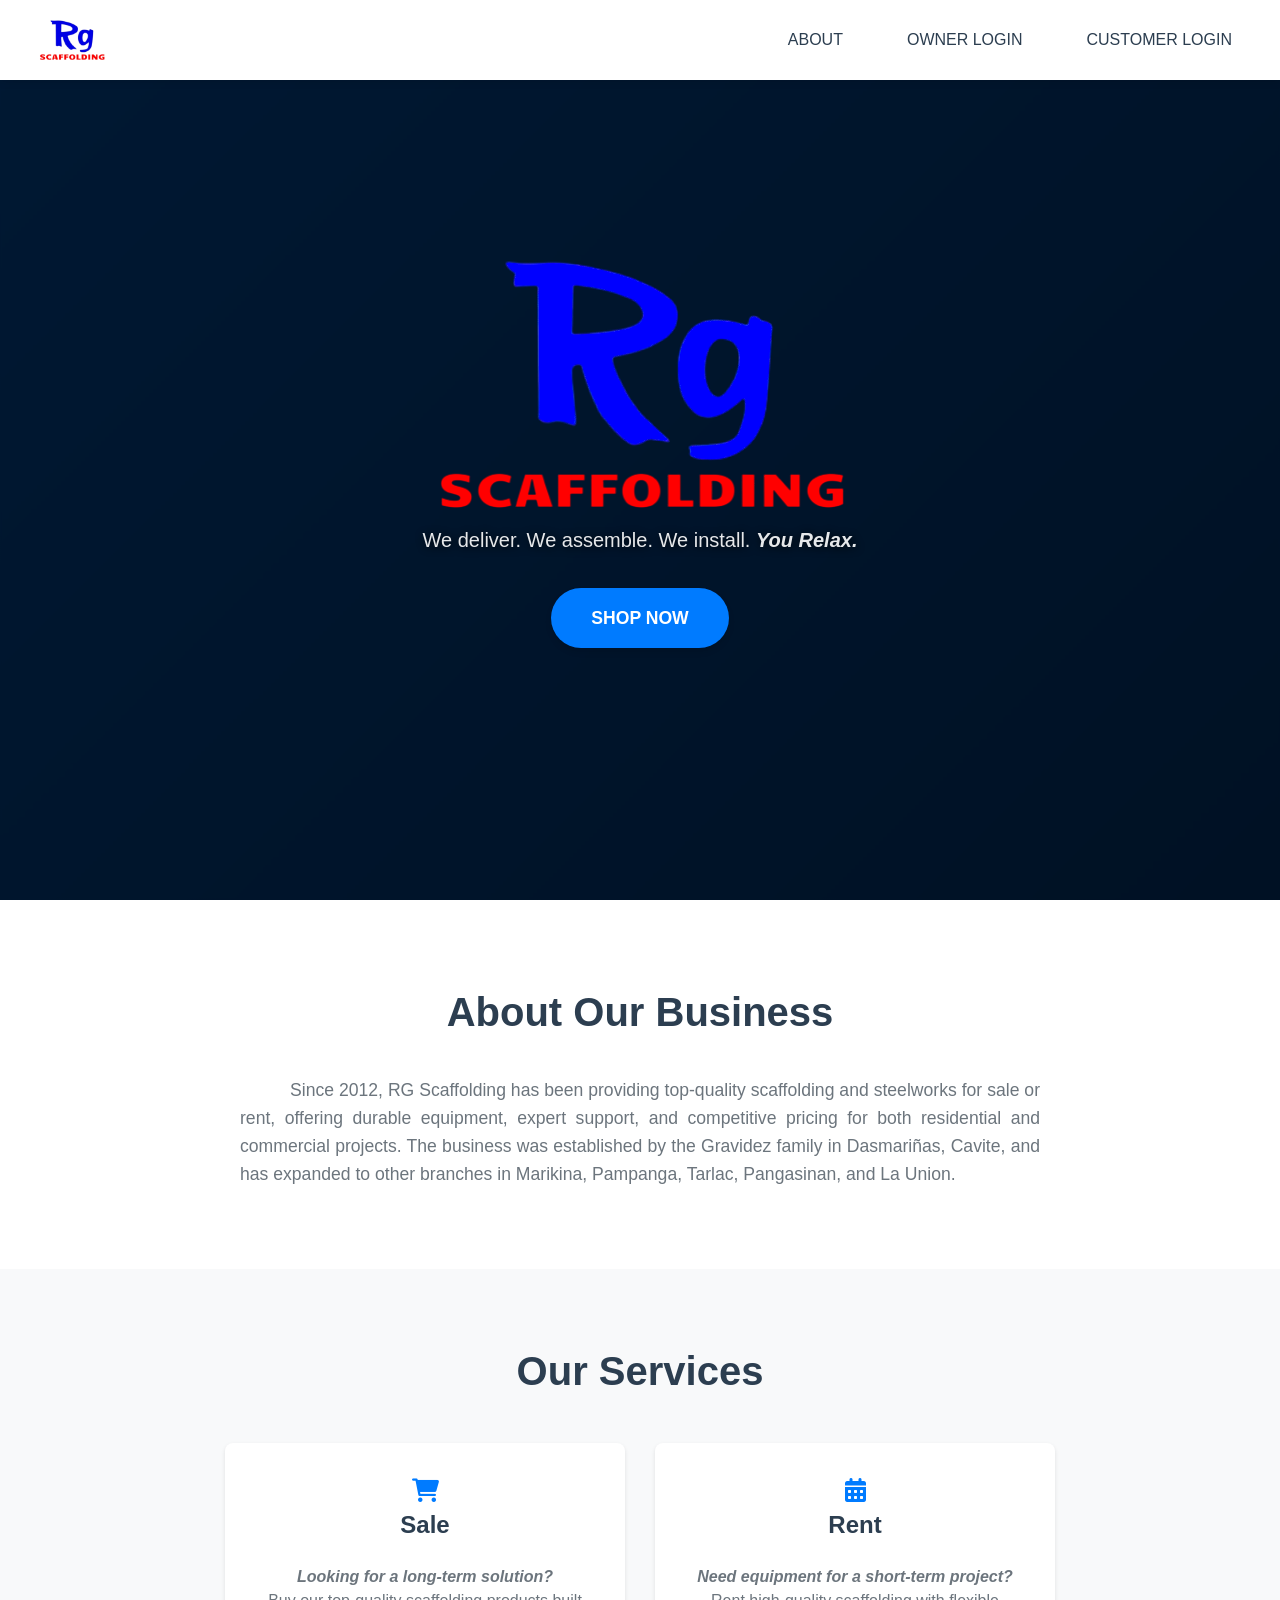
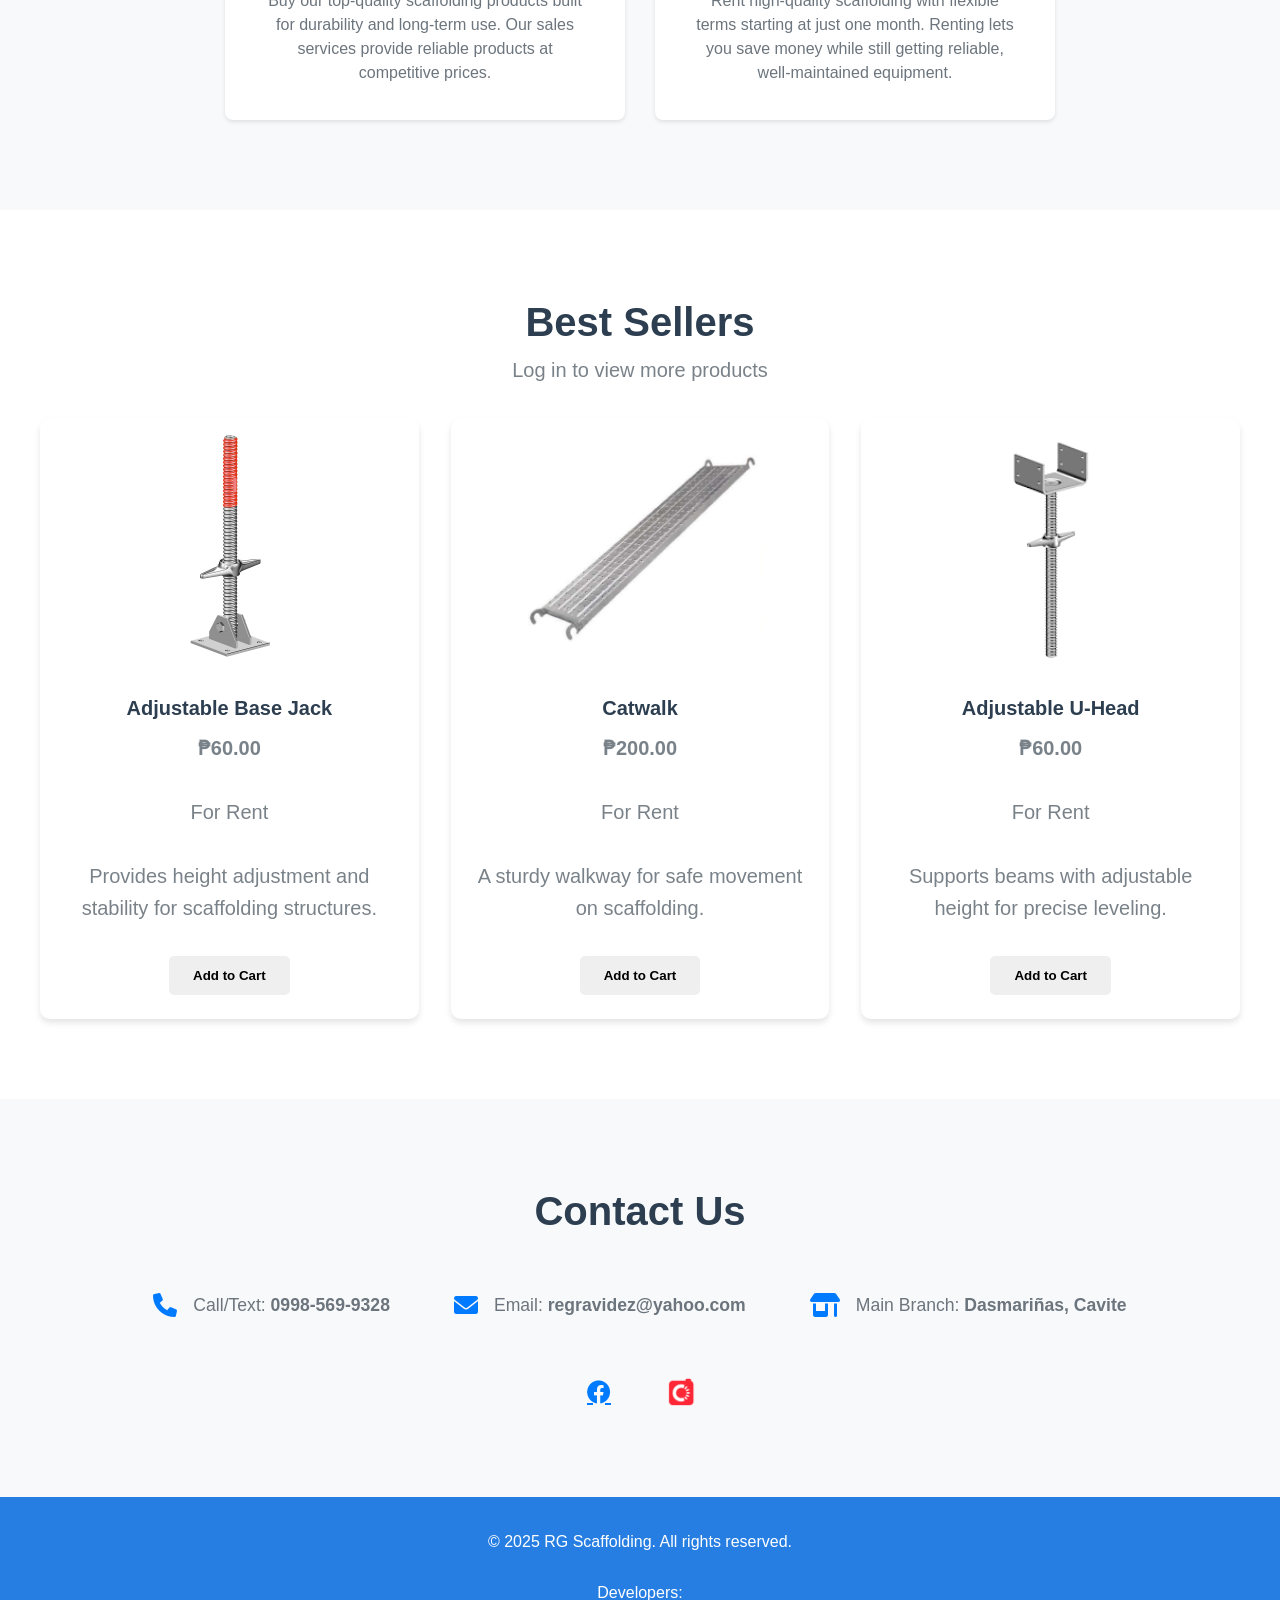
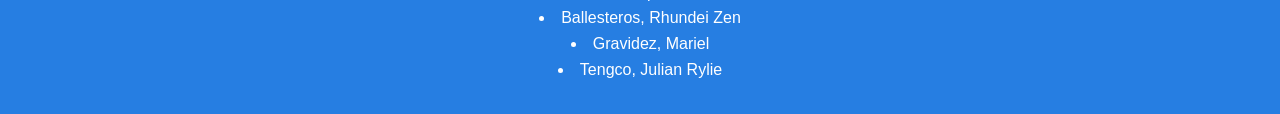
<file: index.html>
<!DOCTYPE html>
<html lang="en">

<head>
    <meta charset="UTF-8">
    <meta name="viewport" content="width=device-width, initial-scale=1.0">
    <meta name="description" content="This is RG Scaffolding's e-commerce website.">
    <meta name="keywords" content="scaffolding, scaffold rental, scaffold sale, scaffolding services">
    <meta name="author" content="Rhundei Zen Ballesteros, Mariel Gravidez, Julian Rylie Tengco">

    <title>RG Scaffolding</title>

    <link rel="icon" href="images/rgscaffolding-logo-32px.png" type="image/png">

    <link rel="stylesheet" href="css/styles.css">
    <link rel="stylesheet" href="https://cdnjs.cloudflare.com/ajax/libs/font-awesome/6.0.0/css/all.min.css">
</head>

<body>
    <header>
        <nav class="main-nav">
            <div class="logo-container">
                <img src="images/rgscaffolding-logo-500px.png" alt="RG Scaffolding Logo" class="logo">
            </div>

            <div class="nav-links">
                <a href="#about">About</a>
                <a href="owner-login.html">Owner Login</a>
                <a href="customer-login.html">Customer Login</a>
            </div>
        </nav>
    </header>

    <main>
        <section id="hero">
            <div class="slideshow">
                <img src="images/landing_page/background1.jfif" alt="Background 1">
                <img src="images/landing_page/background2.jpg" alt="Background 2">
                <img src="images/landing_page/background3.jfif" alt="Background 3">
                <img src="images/landing_page/background4.jfif" alt="Background 4">
                <img src="images/landing_page/background5.jfif" alt="Background 5">
            </div>

            <div class="hero-content">
                <img src="images/landing_page/rgscaffolding-logo-cropped.png" alt="RG Scaffolding Logo" class="logo">
                <p>We deliver. We assemble. We install. <strong><i>You Relax.</i></strong></p>
                <a href="customer-login.html" class="cta-button">Shop Now</a>
            </div>
        </section>

        <section id="about">
            <h2>About Our Business</h2>
            <p>Since 2012, RG Scaffolding has been providing top-quality scaffolding and
                steelworks for sale or rent, offering durable equipment, expert support, and competitive pricing
                for both residential and commercial projects. The business was established by the Gravidez
                family in Dasmariñas, Cavite, and has expanded to other branches in Marikina, Pampanga,
                Tarlac, Pangasinan, and La Union.</p>
        </section>

        <section id="services" class="section">
            <div class="container">
                <h2>Our Services</h2>
                <div class="cards">
                    <div class="card">
                        <i class="fas fa-cart-shopping"></i>
                        <h3>Sale</h3>
                        <p><b><em>Looking for a long-term solution?</em></b><br> Buy our top-quality scaffolding
                            products built for durability and long-term use. Our sales services provide reliable
                            products at competitive prices.</p>
                    </div>

                    <div class="card">
                        <i class="fas fa-calendar-days"></i>
                        <h3>Rent</h3>
                        <p><b><em>Need equipment for a short-term project?</em></b><br> Rent high-quality scaffolding
                            with flexible terms starting at just one month. Renting lets you save money while still
                            getting reliable, well-maintained equipment.</p>
                    </div>
                </div>
            </div>
        </section>

        <section id="gallery">
            <h2>Best Sellers</h2>
            <p>Log in to view more products</p>
            <div class="product-gallery"></div>
        </section>

        <section id="contact">
            <h2>Contact Us</h2>
            <div class="contact-info">
                <div>
                    <i class="fas fa-phone"></i>
                    <p>Call/Text: <strong>0998-569-9328</strong></p>
                </div>
                <div>
                    <i class="fas fa-envelope"></i>
                    <p>Email: <strong>regravidez@yahoo.com</strong></p>
                </div>
                <div>
                    <i class="fas fa-shop"></i>
                    <p>Main Branch: <strong>Dasmariñas, Cavite</strong></p>
                </div>
            </div>
            <div class="social-links">
                <a href="https://www.facebook.com/profile.php?id=61563935847443" target="_blank" class="social-link"
                    aria-label="Facebook">
                    <i class="fab fa-facebook"></i>
                </a>
                <a href="https://www.carousell.ph/u/rgiskapolding/?srsltid=AfmBOopjnRDQVeqBFbA_lhY8M8nKxFYU_STsWoP82VdD4KYHe4K0jrlV"
                    target="_blank" class="social-link" aria-label="Carousell">
                    <img src="images/landing_page/carousell-logo.png" alt="Carousell Logo" id="carousell-logo">
                </a>
            </div>
        </section>
    </main>

    <footer>
        <p>&copy; 2025 RG Scaffolding. All rights reserved.</p>
        <br>
        <p>Developers:
        <ul>
            <li>Ballesteros, Rhundei Zen</li>
            <li>Gravidez, Mariel</li>
            <li>Tengco, Julian Rylie</li>
        </ul>
        </p>
    </footer>

    <script src="js/main.js"></script>
</body>

</html>
</file>
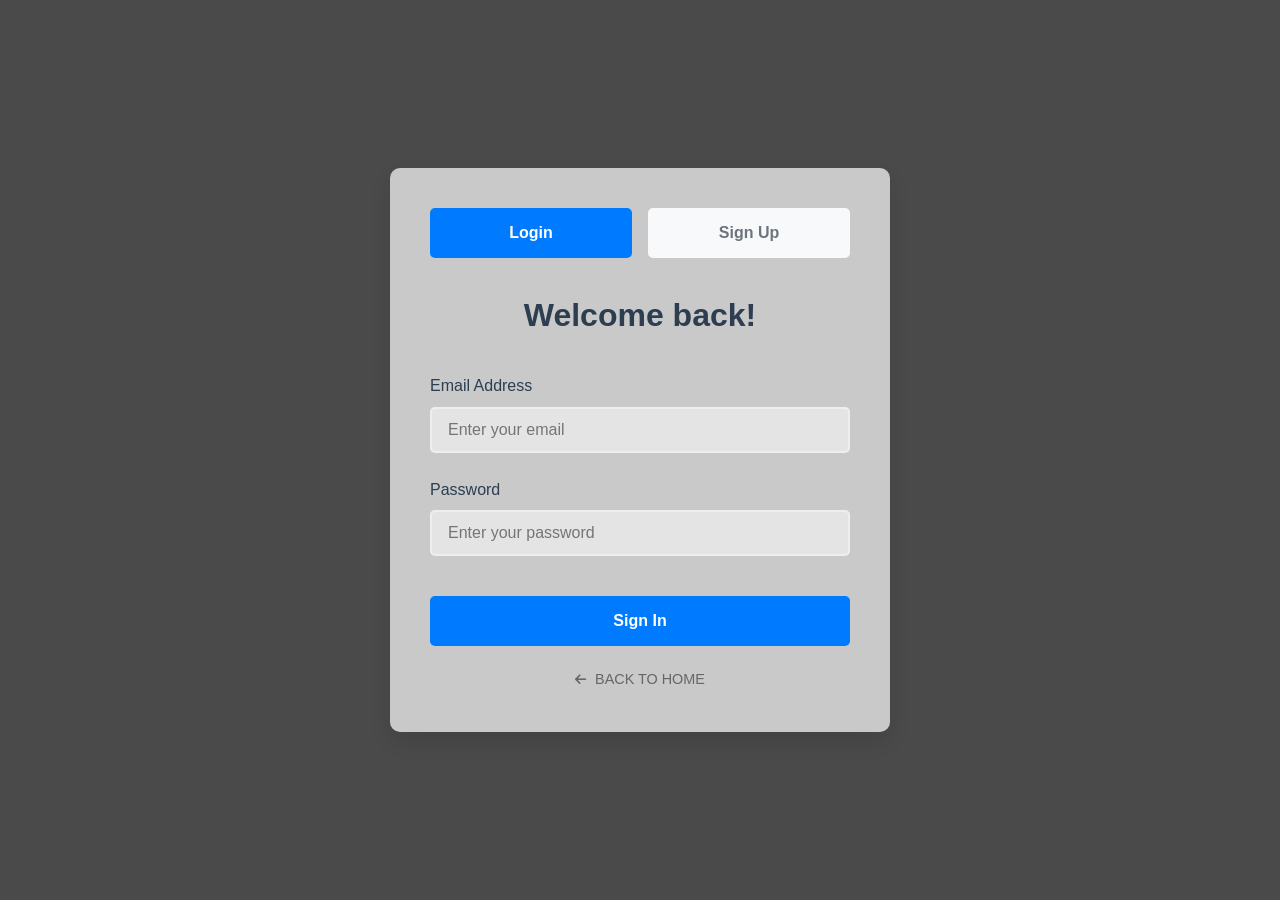
<file: cart.html>
<!DOCTYPE html>
<html lang="en">

    <head>
        <meta charset="UTF-8">
        <meta name="viewport" content="width=device-width, initial-scale=1.0">
        <meta name="description" content="This is RG Scaffolding's e-commerce website.">
        <meta name="keywords" content="scaffolding, scaffold rental, scaffold sale, scaffolding services">
        <meta name="author" content="Rhundei Zen Ballesteros, Mariel Gravidez, Julian Rylie Tengco">

        <title>Shopping Cart | RG Scaffolding</title>

        <link rel="icon" href="images/rgscaffolding-logo-32px.png" type="image/png">
        
        <link rel="stylesheet" href="css/styles.css">
        <link rel="stylesheet" href="css/cart.css">
        <link rel="stylesheet" href="https://cdnjs.cloudflare.com/ajax/libs/font-awesome/6.0.0/css/all.min.css">
    </head>

<body>
    <nav class="main-nav">
        <div class="logo-container">
            <img src="images/rgscaffolding-logo-500px.png" alt="RG Scaffolding Logo" class="logo">
        </div>
        <div class="nav-links">
            <a href="index.html">Home</a>
            <a href="shop.html">Shop</a>
            <a href="#" class="active cart-link">
                <i class="fas fa-shopping-cart"></i>
                <span class="cart-count">0</span>
            </a>
            <a href="my-orders.html">My Orders</a>
            <a href="#" id="logoutBtn">Logout</a>
        </div>
    </nav>

    <main class="cart-container">
        <h2>Shopping Cart</h2>
        
        <div class="cart-content">
            <div class="cart-items">
                <!-- Cart items will be dynamically loaded here -->
            </div>

            <div class="cart-summary">
                <h3>Order Summary</h3>
                <div class="summary-item">
                    <span>Subtotal</span>
                    <span class="subtotal">₱0.00</span>
                </div>
                
                <div class="summary-item total">
                    <span>Total</span>
                    <span class="total-amount">₱0.00</span>
                </div>
                <button class="checkout-btn" disabled>Proceed to Checkout</button>
            </div>
        </div>
    </main>

    <!-- Load scripts in the correct order -->
    <script src="js/main.js"></script>
    <script src="js/cart.js"></script>
</body>
</html>
</file>
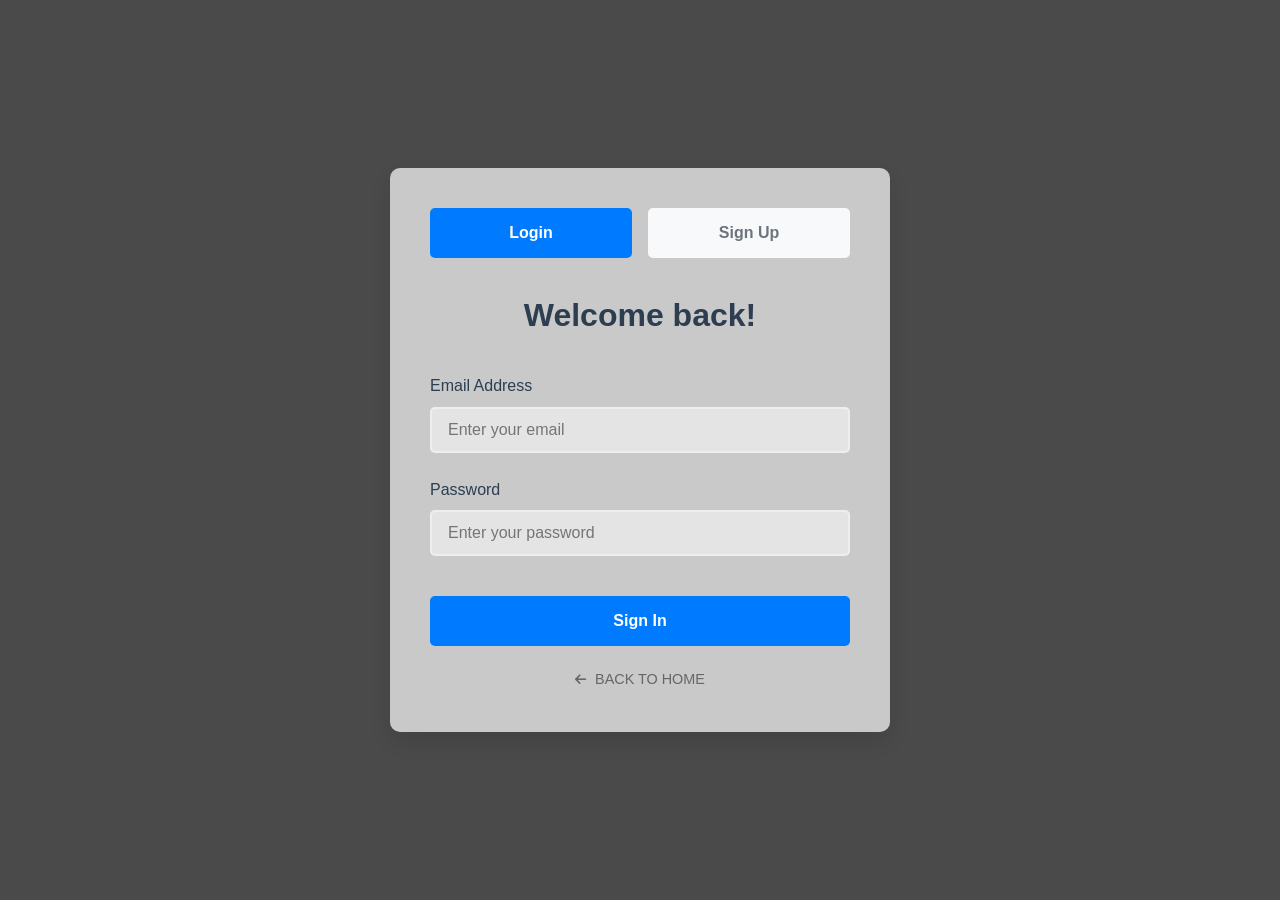
<file: checkout.html>
<!DOCTYPE html>
<html lang="en">

    <head>
        <meta charset="UTF-8">
        <meta name="viewport" content="width=device-width, initial-scale=1.0">
        <meta name="description" content="This is RG Scaffolding's e-commerce website.">
        <meta name="keywords" content="scaffolding, scaffold rental, scaffold sale, scaffolding services">
        <meta name="author" content="Rhundei Zen Ballesteros, Mariel Gravidez, Julian Rylie Tengco">
        
        <title>Checkout | RG Scaffolding</title>

        <link rel="icon" href="images/rgscaffolding-logo-32px.png" type="image/png">
        
        <link rel="stylesheet" href="css/styles.css">
        <link rel="stylesheet" href="css/checkout.css">
        <link rel="stylesheet" href="https://cdnjs.cloudflare.com/ajax/libs/font-awesome/6.0.0/css/all.min.css">
    </head>

<body>
    <nav class="main-nav">
        <div class="logo-container">
            <img src="images/rgscaffolding-logo-500px.png" alt="RG Scaffolding Logo" class="logo">
        </div>
    </nav>

    <main class="checkout-container">
        <h2>Checkout</h2>
        
        <div class="checkout-content">
            <div class="checkout-form">
                <section class="form-section">
                    <h3>Contact Information</h3>
                    <div class="form-group">
                        <label for="name">Full Name</label>
                        <input type="text" id="name" required>
                    </div>
                    <div class="form-group">
                        <label for="email">Email Address</label>
                        <input type="email" id="email" required>
                    </div>
                    <div class="form-group">
                        <label for="phone">Phone Number</label>
                        <input type="tel" id="phone" required>
                    </div>
                </section>

                <section class="form-section">
                    <h3>Shipping Address</h3>
                    <div class="form-group">
                        <label for="address">Street Address</label>
                        <input type="text" id="address" required>
                    </div>
                    <div class="form-group">
                        <label for="city">City</label>
                        <input type="text" id="city" required>
                    </div>
                    <div class="form-group">
                        <label for="postal">Postal Code</label>
                        <input type="text" id="postal" required>
                    </div>
                </section>

                <section class="form-section">
                    <h3>Payment Method</h3>
                    <div class="payment-options">
                        <div class="payment-option">
                            <input type="radio" id="cod" name="payment" value="cod" checked>
                            <label for="cod">Cash on Delivery</label>
                        </div>
                        <div class="payment-option">
                            <input type="radio" id="bank" name="payment" value="bank">
                            <label for="bank">Bank Transfer</label>
                        </div>
                    </div>
                </section>
            </div>

            <div class="order-summary">
                <h3>Order Summary</h3>
                <div class="order-items">
                    <!-- Order items will be dynamically loaded here -->
                </div>
                <div class="summary-totals">
                    <div class="summary-item">
                        <span>Subtotal</span>
                        <span class="subtotal">₱0.00</span>
                    </div>
                    
                    <div class="summary-item total">
                        <span>Total</span>
                        <span class="total-amount">₱0.00</span>
                    </div>
                </div>
                <button class="place-order-btn">Place Order</button>
            </div>
        </div>
    </main>

    <!-- Scripts -->
    <script src="js/main.js"></script>
    <script src="js/checkout.js"></script>
</body>
</html>
</file>
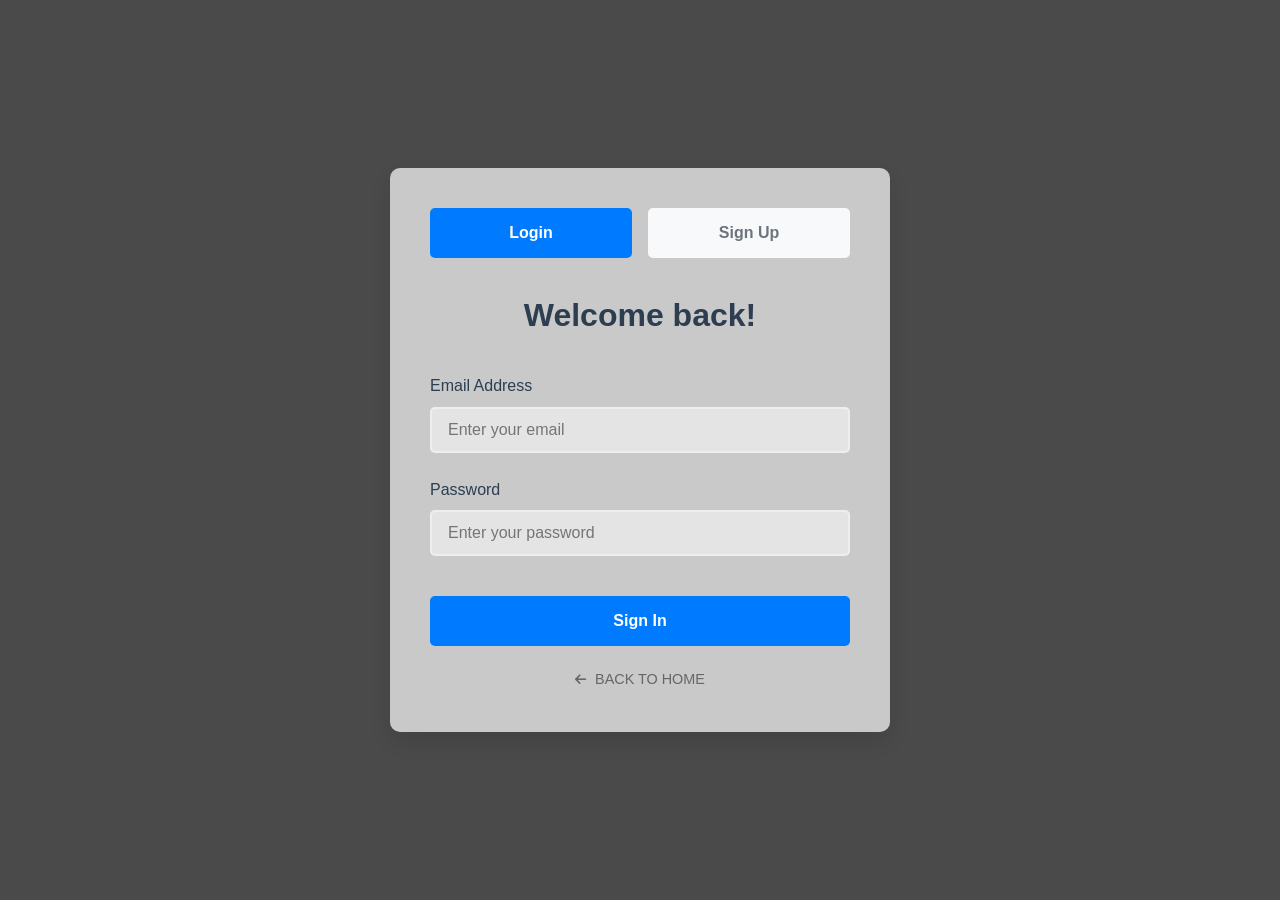
<file: customer-login.html>
<!DOCTYPE html>
<html lang="en">

    <head>
        <meta charset="UTF-8">
        <meta name="viewport" content="width=device-width, initial-scale=1.0">
        <meta name="description" content="This is RG Scaffolding's e-commerce website.">
        <meta name="keywords" content="scaffolding, scaffold rental, scaffold sale, scaffolding services">
        <meta name="author" content="Rhundei Zen Ballesteros, Mariel Gravidez, Julian Rylie Tengco">
    
        <title>Customer Login | RG Scaffolding</title>

        <link rel="icon" href="images/rgscaffolding-logo-32px.png" type="image/png">
        
        <link rel="stylesheet" href="css/styles.css">
        <link rel="stylesheet" href="css/login.css">
        <link rel="stylesheet" href="https://cdnjs.cloudflare.com/ajax/libs/font-awesome/6.0.0/css/all.min.css">
    </head>

<body>
    <div class="login-container">
        <div class="slideshow">
            <img src="images/landing_page/background1.jfif" alt="Background 1">
            <img src="images/landing_page/background2.jpg" alt="Background 2">
            <img src="images/landing_page/background3.jfif" alt="Background 3">
            <img src="images/landing_page/background4.jfif" alt="Background 4">
            <img src="images/landing_page/background5.jfif" alt="Background 5">
        </div>
        <div class="login-box">
            <div class="tabs">
                <button class="tab-btn active" onclick="switchTab('login')">Login</button>
                <button class="tab-btn" onclick="switchTab('signup')">Sign Up</button>
            </div>
            
            <form id="loginForm" class="form-section active" onsubmit="return handleLogin(event)">
                <h2>Welcome back!</h2>
                <div class="form-group">
                    <label for="loginEmail">Email Address</label>
                    <input type="email" id="loginEmail" name="email" required placeholder="Enter your email">
                </div>
                <div class="form-group">
                    <label for="loginPassword">Password</label>
                    <input type="password" id="loginPassword" name="password" required placeholder="Enter your password">
                </div>
                <button type="submit" class="login-button">Sign In</button>
            </form>

            <form id="signupForm" class="form-section" onsubmit="return handleSignup(event)">
                <h2>Create Account</h2>
                <div class="form-group">
                    <label for="signupName">Full Name</label>
                    <input type="text" id="signupName" name="name" required placeholder="Enter your full name">
                </div>
                <div class="form-group">
                    <label for="signupEmail">Email Address</label>
                    <input type="email" id="signupEmail" name="email" required placeholder="Enter your email">
                </div>
                <div class="form-group">
                    <label for="signupPassword">Password</label>
                    <input type="password" id="signupPassword" name="password" required placeholder="Create a password">
                </div>
                <div class="form-group">
                    <label for="signupPhone">Phone Number</label>
                    <input type="tel" id="signupPhone" name="phone" required placeholder="Enter your phone number">
                </div>
                <div class="form-group">
                    <label for="signupAddress">Address</label>
                    <textarea id="signupAddress" name="address" required placeholder="Enter your complete address"></textarea>
                </div>
                <button type="submit" class="login-button">Create Account</button>
            </form>

            <div class="back-link">
                <a href="index.html"><i class="fas fa-arrow-left"></i> Back to Home</a>
            </div>
        </div>
    </div>
    <script src="js/main.js"></script>
    <script src="js/customer-auth.js"></script>
</body>
</html>
</file>
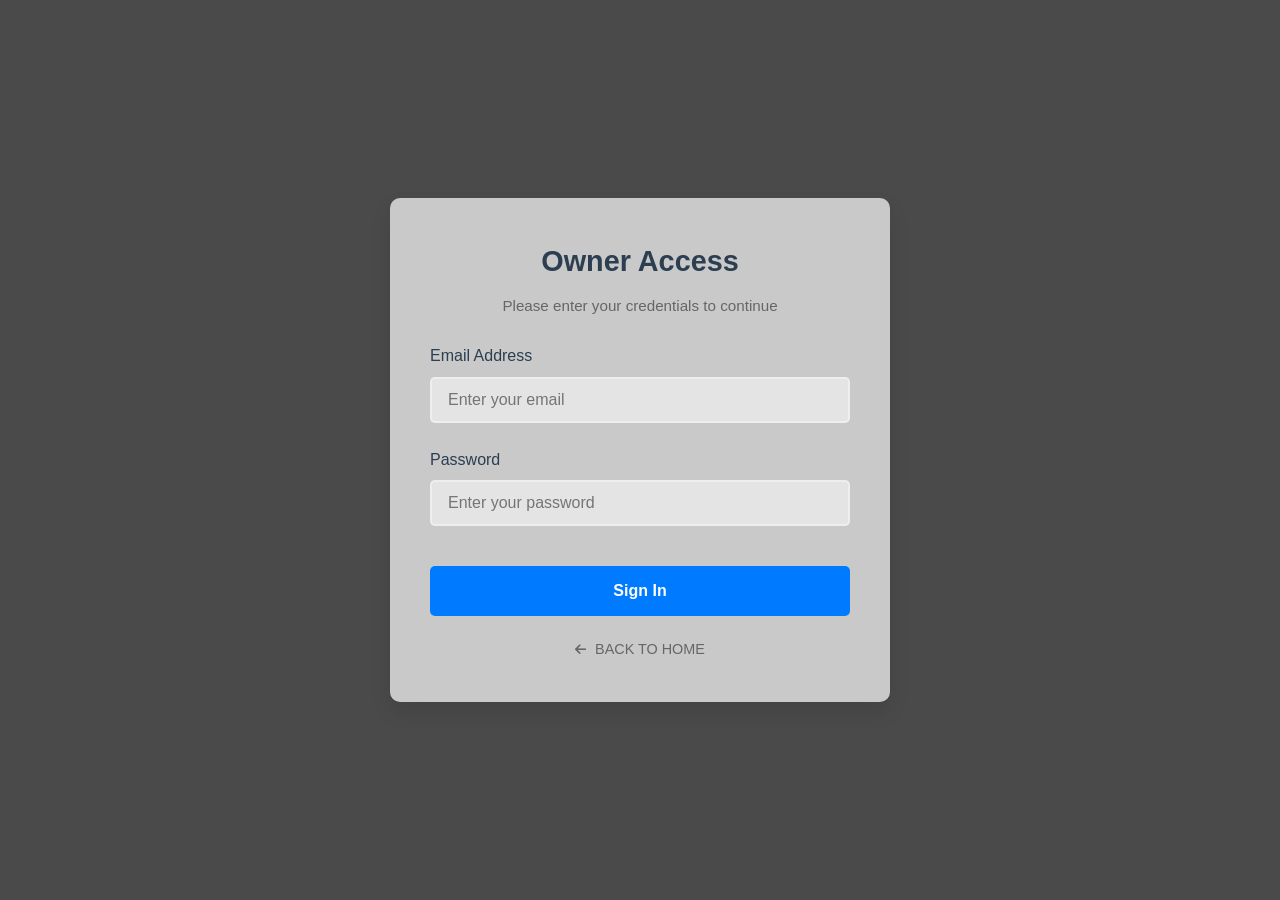
<file: owner-dashboard.html>
<!DOCTYPE html>
<html lang="en">

    <head>
        <meta charset="UTF-8">
        <meta name="viewport" content="width=device-width, initial-scale=1.0">
        <meta name="description" content="This is RG Scaffolding's e-commerce website.">
        <meta name="keywords" content="scaffolding, scaffold rental, scaffold sale, scaffolding services">
        <meta name="author" content="Rhundei Zen Ballesteros, Mariel Gravidez, Julian Rylie Tengco">
        
        <title>Owner Dashboard | RG Scaffolding</title>

        <link rel="icon" href="images/rgscaffolding-logo-32px.png" type="image/png">
        
        <link rel="stylesheet" href="css/styles.css">
        <link rel="stylesheet" href="css/owner-dashboard.css">
        <link rel="stylesheet" href="https://cdnjs.cloudflare.com/ajax/libs/font-awesome/6.0.0/css/all.min.css">
    </head>

<body>
    <nav class="main-nav">
        <div class="logo-container">
            <img src="images/rgscaffolding-logo-500px.png" alt="RG Scaffolding Logo" class="logo">
        </div>
        <div class="nav-links">
            <a href="index.html">Home</a>
            <a href="#" class="active">Dashboard</a>
            <div class="user-info">
                <span id="ownerName"></span>
                <a href="#" id="logoutBtn" class="logout-btn">
                    <i class="fas fa-sign-out-alt"></i> Logout
                </a>
            </div>
        </div>
    </nav>

    <main class="dashboard-container">
        <div class="dashboard-header">
            <h1>Order Management Dashboard</h1>
            <div class="dashboard-stats">
                <div class="stat-card">
                    <i class="fas fa-shopping-cart"></i>
                    <div class="stat-info">
                        <h3>Total Orders</h3>
                        <p id="totalOrders">0</p>
                    </div>
                </div>
                <div class="stat-card">
                    <i class="fas fa-clock"></i>
                    <div class="stat-info">
                        <h3>Pending Orders</h3>
                        <p id="pendingOrders">0</p>
                    </div>
                </div>
                <div class="stat-card">
                    <i class="fas fa-check-circle"></i>
                    <div class="stat-info">
                        <h3>Completed Orders</h3>
                        <p id="completedOrders">0</p>
                    </div>
                </div>
            </div>
        </div>

        <div class="dashboard-controls">
            <div class="filter-section">
                <label for="statusFilter">Filter by Status:</label>
                <select id="statusFilter">
                    <option value="all">All Orders</option>
                    <option value="processing">Processing</option>
                    <option value="out-for-delivery">Out for Delivery</option>
                    <option value="delivered">Delivered</option>
                    <option value="completed">Completed</option>
                </select>
            </div>

            <div class="search-section">
                <div class="search-box">
                    <i class="fas fa-search"></i>
                    <input type="text" id="orderSearch" placeholder="Search orders by ID or customer name...">
                </div>
                <button onclick="searchOrders()" class="search-btn">Search</button>
            </div>
        </div>

        <div class="orders-container">
            <div id="ordersList" class="orders-grid">
                <!-- Orders will be dynamically loaded here -->
            </div>
        </div>
    </main>

    <!-- Order Details Modal -->
    <div class="modal" id="orderDetailsModal">
        <div class="modal-content">
            <span class="close-modal">&times;</span>
            <h3>Order Details</h3>
            <div class="order-details">
                <!-- Order details will be dynamically loaded here -->
            </div>
        </div>
    </div>

    <footer>
        <p>&copy; 2025 RG Scaffolding. All rights reserved.</p>
        <br>
        <p>Developers:
            <ul>
                <li>Ballesteros, Rhundei Zen</li>
                <li>Gravidez, Mariel</li>
                <li>Tengco, Julian Rylie</li>
            </ul>
        </p>
    </footer>

    <!-- Scripts -->
    <script src="js/main.js"></script>
    <script src="js/owner-dashboard.js"></script>
</body>
</html>
</file>
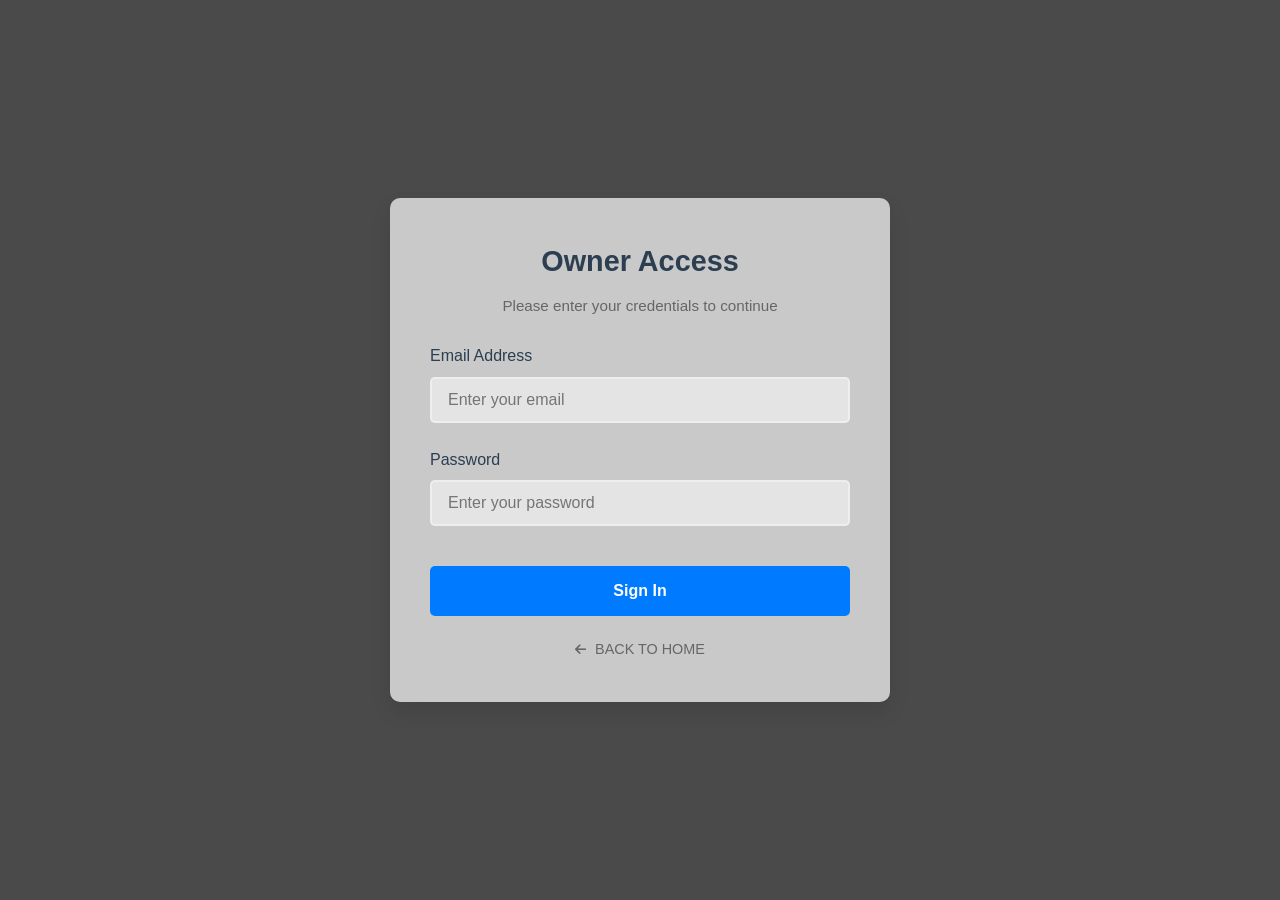
<file: owner-login.html>
<!DOCTYPE html>
<html lang="en">

    <head>
        <meta charset="UTF-8">
        <meta name="viewport" content="width=device-width, initial-scale=1.0">
        <meta name="description" content="This is RG Scaffolding's e-commerce website.">
        <meta name="keywords" content="scaffolding, scaffold rental, scaffold sale, scaffolding services">
        <meta name="author" content="Rhundei Zen Ballesteros, Mariel Gravidez, Julian Rylie Tengco">

        <title>Owner Login | RG Scaffolding</title>

        <link rel="icon" href="images/rgscaffolding-logo-32px.png" type="image/png">
        
        <link rel="stylesheet" href="css/styles.css">
        <link rel="stylesheet" href="css/login.css">
        <link rel="stylesheet" href="https://cdnjs.cloudflare.com/ajax/libs/font-awesome/6.0.0/css/all.min.css">
    </head>

<body>
    <div class="login-container">
        <div class="slideshow">
            <img src="images/landing_page/background1.jfif" alt="Background 1">
            <img src="images/landing_page/background2.jpg" alt="Background 2">
            <img src="images/landing_page/background3.jfif" alt="Background 3">
            <img src="images/landing_page/background4.jfif" alt="Background 4">
            <img src="images/landing_page/background5.jfif" alt="Background 5">
        </div>
        <div class="login-box">
            <form id="ownerLoginForm" onsubmit="return handleOwnerLogin(event)">
                <h2>Owner Access</h2>
                <p class="login-subtitle">Please enter your credentials to continue</p>
                
                <div class="form-group">
                    <label for="email">Email Address</label>
                    <input type="email" id="email" name="email" required placeholder="Enter your email">
                </div>
                <div class="form-group">
                    <label for="password">Password</label>
                    <input type="password" id="password" name="password" required placeholder="Enter your password">
                </div>
                <button type="submit" class="login-button">Sign In</button>
            </form>

            <div class="back-link">
                <a href="index.html"><i class="fas fa-arrow-left"></i> Back to Home</a>
            </div>
        </div>
    </div>
    <script src="js/main.js"></script>
    <script src="js/owner-auth.js"></script>
</body>
</html>
</file>
<file: css/styles.css>
/* Reset and Base Styles */
* {
    margin: 0;
    padding: 0;
    box-sizing: border-box;
    scroll-behavior: smooth;
}

body {
    font-family: 'Segoe UI', Tahoma, Geneva, Verdana, sans-serif;
    line-height: 1.6;
    color: #333;
    background-color: #f8f9fa;
}

/* Navigation Styles */
.main-nav {
    background-color: #fff;
    padding: 1rem 2rem;
    box-shadow: 0 2px 8px rgba(0, 0, 0, 0.1);
    display: flex;
    justify-content: space-between;
    align-items: center;
    position: fixed;
    top: 0;
    left: 0;
    right: 0;
    z-index: 1000;
    height: 80px;
}

.logo-container {
    display: flex;
    align-items: center;
    gap: 1rem;
}

.logo {
    width: 50px;
    height: 50px;
    object-fit: contain;
}

.logo-container h1 {
    font-size: 1.5rem;
    font-weight: 600;
    color: #2c3e50;
}

.nav-links {
    display: flex;
    gap: 2rem;
    align-items: center;
}

.nav-links a {
    text-decoration: none;
    color: #2c3e50;
    font-weight: 500;
    font-size: 1rem;
    transition: all 0.3s ease;
    padding: 0.5rem 1rem;
    border-radius: 4px;
}

.nav-links a:hover {
    color: #007bff;
    background-color: #f8f9fa;
}

.nav-links a.active {
    color: #007bff;
    background-color: #e9ecef;
}

/* Hero Section */
#hero {
    height: 100vh;
    background: linear-gradient(135deg, #007bff 0%, #0056b3 100%);
    display: flex;
    align-items: center;
    justify-content: center;
    text-align: center;
    padding: 0 1rem;
}

.hero-content {
    max-width: 800px;
    color: #fff;
    padding: 2rem;
}

.hero-content h2 {
    font-size: 3.5rem;
    font-weight: 700;
    margin-bottom: 1rem;
    line-height: 1.2;
}

.hero-content p {
    font-size: 1.25rem;
    margin-bottom: 2rem;
    opacity: 0.9;
}

/* About Section */
#about {
    padding: 5rem 2rem;
    background-color: #fff;
    text-align: center;
}

#about h2 {
    font-size: 2.5rem;
    color: #2c3e50;
    margin-bottom: 2rem;
}

#about p {
    max-width: 800px;
    margin: 0 auto;
    font-size: 1.1rem;
    color: #6c757d;
}

/* Gallery Section */
#gallery {
    padding: 5rem 2rem;
    background-color: #fff;
}

#gallery h2 {
    text-align: center;
    font-size: 2.5rem;
    color: #2c3e50;
    margin-bottom: 3rem;
}

.product-gallery {
    display: grid;
    grid-template-columns: repeat(auto-fit, minmax(300px, 1fr));
    gap: 2rem;
    max-width: 1200px;
    margin: 0 auto;
}

.product-card {
    background: #fff;
    border-radius: 10px;
    overflow: hidden;
    box-shadow: 0 4px 6px rgba(0, 0, 0, 0.1);
    transition: transform 0.3s ease;
}

.product-card:hover {
    transform: translateY(-5px);
}

.product-card img {
    width: 100%;
    height: 250px;
    object-fit: cover;
}

.product-info {
    padding: 1.5rem;
}

.product-info h3 {
    font-size: 1.25rem;
    margin-bottom: 0.5rem;
    color: #2c3e50;
}

.product-info .price {
    font-size: 1.5rem;
    color: #007bff;
    font-weight: 600;
    margin-bottom: 1rem;
}

.product-info .description {
    color: #6c757d;
    margin-bottom: 1.5rem;
}

/* Contact Section */
#contact {
    padding: 5rem 2rem;
    background-color: #f8f9fa;
    text-align: center;
}

#contact h2 {
    font-size: 2.5rem;
    color: #2c3e50;
    margin-bottom: 3rem;
}

.contact-info {
    display: flex;
    justify-content: center;
    gap: 4rem;
    margin-bottom: 3rem;
}

.contact-info div {
    display: flex;
    align-items: center;
    gap: 1rem;
}

.contact-info i {
    font-size: 1.5rem;
    color: #007bff;
}

.contact-info p {
    font-size: 1.1rem;
    color: #6c757d;
}

.social-links {
    display: flex;
    justify-content: center;
    gap: 2rem;
}

.social-link {
    width: 50px;
    height: 50px;
    background-color: #f8f9fa;
    border-radius: 50%;
    display: flex;
    align-items: center;
    justify-content: center;
    color: #007bff;
    font-size: 1.5rem;
    transition: all 0.3s ease;
}

.social-link:hover {
    background-color: #007bff;
    color: #fff;
    transform: translateY(-3px);
}

.social-links a:nth-child(2):hover {
    background-color:#f12d2f;
}

/* Footer */
footer {
    background-color: #2c3e50;
    color: #fff;
    text-align: center;
    padding: 2rem;
}

/* Button Styles */
.btn,
button {
    padding: 0.75rem 1.5rem;
    border: none;
    border-radius: 5px;
    cursor: pointer;
    font-weight: 600;
    transition: all 0.3s ease;
}

.cta-button {
    background-color: #007bff;
    color: #ffffff;
    padding: 1rem 2.5rem;
    text-decoration: none;
    border-radius: 50px;
    font-size: 1.1rem;
    font-weight: 600;
    display: inline-block;
    transition: all 0.3s ease;
    box-shadow: 0 4px 6px rgba(0, 0, 0, 0.1);
}

.cta-button:hover {
    background-color: #007bff;
    color: #fff;
    transform: translateY(-2px);
    box-shadow: 0 6px 8px rgba(0, 0, 0, 0.2);
}

/* Form Styles */
.form-group {
    margin-bottom: 1.5rem;
}

label {
    display: block;
    margin-bottom: 0.5rem;
    font-weight: 500;
    color: #2c3e50;
}

input[type="text"],
input[type="email"],
input[type="password"],
input[type="tel"],
input[type="number"],
textarea,
select {
    width: 100%;
    padding: 0.75rem;
    border: 2px solid #e9ecef;
    border-radius: 5px;
    font-size: 1rem;
    transition: all 0.3s ease;
    background-color: #fff;
}

input:focus,
textarea:focus,
select:focus {
    outline: none;
    border-color: #007bff;
    box-shadow: 0 0 0 3px rgba(0, 123, 255, 0.1);
}

/* Status Badge Styles */
.status-badge {
    padding: 0.25rem 0.75rem;
    border-radius: 20px;
    font-size: 0.875rem;
    font-weight: 500;
}

.status-badge.processing {
    background-color: #fff3cd;
    color: #856404;
}

.status-badge.out-for-delivery {
    background-color: #cce5ff;
    color: #004085;
}

.status-badge.delivered {
    background-color: #d4edda;
    color: #155724;
}

.status-badge.completed {
    background-color: #c3e6cb;
    color: #155724;
}

/* Modal Styles */
.modal {
    display: none;
    position: fixed;
    top: 0;
    left: 0;
    width: 100%;
    height: 100%;
    background-color: rgba(0, 0, 0, 0.5);
    z-index: 1100;
}

.modal-content {
    background-color: #fff;
    margin: 5% auto;
    padding: 2rem;
    border-radius: 8px;
    max-width: 600px;
    position: relative;
}

.close-modal {
    position: absolute;
    right: 1rem;
    top: 1rem;
    font-size: 1.5rem;
    cursor: pointer;
    color: #666;
}

/* Utility Classes */
.text-center {
    text-align: center;
}

.mt-1 {
    margin-top: 1rem;
}

.mt-2 {
    margin-top: 2rem;
}

.mb-1 {
    margin-bottom: 1rem;
}

.mb-2 {
    margin-bottom: 2rem;
}

/* Responsive Design */
@media (max-width: 992px) {
    .hero-content h2 {
        font-size: 3rem;
    }

    .contact-info {
        flex-direction: column;
        gap: 2rem;
    }
}

@media (max-width: 768px) {
    .main-nav {
        padding: 1rem;
    }

    .nav-links {
        display: none;
    }

    .hero-content h2 {
        font-size: 2.5rem;
    }

    #about,
    #gallery,
    #contact {
        padding: 3rem 1rem;
    }

    .product-gallery {
        grid-template-columns: repeat(auto-fit, minmax(250px, 1fr));
    }
}

@media (max-width: 576px) {
    .hero-content h2 {
        font-size: 2rem;
    }

    .hero-content p {
        font-size: 1.1rem;
    }

    .social-links {
        gap: 1rem;
    }
}

/* Notification System */
.notification {
    position: fixed;
    bottom: 20px;
    right: 20px;
    padding: 1rem 2rem;
    border-radius: 8px;
    color: #fff;
    font-weight: 500;
    z-index: 1000;
    display: flex;
    align-items: center;
    gap: 0.5rem;
    box-shadow: 0 4px 6px rgba(0, 0, 0, 0.1);
    animation: slideIn 0.3s ease-out, fadeOut 0.3s ease-out 2.7s;
    max-width: 300px;
}

.notification.success {
    background-color: #28a745;
}

.notification.error {
    background-color: #dc3545;
}

.notification i {
    font-size: 1.2rem;
}

@keyframes slideIn {
    from {
        transform: translateX(100%);
        opacity: 0;
    }

    to {
        transform: translateX(0);
        opacity: 1;
    }
}

@keyframes fadeOut {
    from {
        opacity: 1;
    }

    to {
        opacity: 0;
    }
}

/* Design Additions by Mariel */

a {
    text-transform: uppercase;
}

#about p {
    text-align: justify;
    text-indent: 50px;
}

ul {
    list-style-position: inside;
}

.logo {
    width: 80px;
    height: 80px;
    object-fit: contain;
}

#hero img.logo {
    max-width: 500px;
    width: 100%;
    height: auto;
    filter: brightness(1.5) saturate(2) contrast(1.2);
}

#gallery p {
    color: #6c757d;
    text-align: center;
    font-size: 1.25rem;
    margin-bottom: 2rem;
    opacity: 0.9;
}

#gallery h2 {
    margin-bottom: 0;
}

#carousell-logo {
    width: 30px;
    height: auto;
}

footer {
    background-color: rgb(38, 126, 226);
    color: white;
}

.section {
    padding: 30px 20px;
}

.section h2 {
    font-size: 2rem;
    margin-bottom: 10px;
}

.section p {
    font-size: 1rem;
    line-height: 1.5;
}

#services {
    display: flex;
    flex-direction: column;
    align-items: center;
    justify-content: center;
    text-align: center;
    padding: 70px;
}

#services h2 {
    color: #2c3e50;
    font-size: 2.5rem;
    margin-bottom: 20px;
}

#services h3 {
    color: #2c3e50;
    font-size: 1.5rem;
}

#services .cards {
    display: flex;
    flex-wrap: wrap;
    justify-content: center;
    gap: 30px;
    padding: 20px 0;
}

#services .card {
    background-color: white;
    box-shadow: 0 2px 4px rgba(0, 0, 0, 0.1);
    border-radius: 8px;
    max-width: 400px;
    text-align: center;
    padding: 15px;
    transition: all 0.3s ease;
}

#services .card img {
    width: 100%;
    border-radius: 8px 8px 0 0;
}

#services .card p {
    padding: 20px;
    font-size: 1rem;
    color: #6c757d;
    text-align: center;
}

#hero {
    position: relative;
    height: 100vh;
    width: 100%;
    display: flex;
    align-items: center;
    justify-content: center;
    text-align: center;
    padding: 0 1rem;
    color: #fff;
    overflow: hidden;
}

#hero::before {
    content: "";
    position: absolute;
    top: 0;
    left: 0;
    width: 100%;
    height: 100%;
    background: rgba(0, 0, 0, 0.8);
    backdrop-filter: blur(1px);
    z-index: 1;
}

#hero .slideshow {
    position: absolute;
    top: 0;
    left: 0;
    width: 100%;
    height: 100%;
    z-index: 0;
}

#hero .slideshow img {
    width: 100%;
    height: 100%;
    object-fit: cover;
    position: absolute;
    top: 0;
    left: 0;
    opacity: 0;
    animation: slideShow 25s infinite;
}

#hero .slideshow img:nth-child(1) {
    animation-delay: 0s;
}

#hero .slideshow img:nth-child(2) {
    animation-delay: 5s;
}

#hero .slideshow img:nth-child(3) {
    animation-delay: 10s;
}

#hero .slideshow img:nth-child(4) {
    animation-delay: 15s;
}

#hero .slideshow img:nth-child(5) {
    animation-delay: 20s;
}

@keyframes slideShow {
    0% {
        opacity: 0;
    }

    10% {
        opacity: 1;
    }

    30% {
        opacity: 1;
    }

    40% {
        opacity: 0;
    }

    100% {
        opacity: 0;
    }
}

.hero-content {
    position: relative;
    z-index: 1;
    max-width: 20000px;
    padding: 2rem;
    color: #fff;
}

#hero p {
    filter: drop-shadow(1px 1px 5px rgb(0, 0, 0));
}

#hero h2 {
    font-size: 7rem;
    filter: drop-shadow(1px 1px 5px rgb(0, 0, 0));
}

#services i {
    padding-top: 20px;
    font-size: 1.5rem;
    color: #007bff;
}

#services .card:hover {
    transform: translateY(-5px);
}

#carousell-logo {
    transition: opacity 0.05s ease;
}

.social-link:hover #carousell-logo {
    content: url('../images/landing_page/carousell-logo-hover.png');
}

/* Best Sellers Section */
.product-card {
    display: flex;
    flex-direction: column;
    align-items: center;
    text-align: center;
}

.product-card img {
    width: 65%;
}
</file>
<file: css/cart.css>
.cart-container {
    max-width: 1200px;
    margin: 2rem auto;
    padding: 0 1rem;
}

.cart-container h2 {
    margin-bottom: 2rem;
    color: #333;
}

.cart-content {
    display: grid;
    grid-template-columns: 2fr 1fr;
    gap: 2rem;
}

.cart-content.empty {
    display: flex;
    flex-direction: column;
    align-items: center;
    justify-content: center;
    min-height: 50vh;
}

/* Cart Items */
.cart-items {
    background-color: #fff;
    border-radius: 8px;
    box-shadow: 0 2px 4px rgba(0, 0, 0, 0.1);
    padding: 1.5rem;
}

.cart-item {
    display: grid;
    grid-template-columns: auto 1fr auto;
    gap: 1.5rem;
    padding: 1rem 0;
    border-bottom: 1px solid #eee;
}

.cart-item:last-child {
    border-bottom: none;
}

.cart-item img {
    width: 100px;
    height: 100px;
    object-fit: cover;
    border-radius: 4px;
}

.item-details {
    display: flex;
    flex-direction: column;
    justify-content: space-between;
}

.item-details h3 {
    margin-bottom: 0.5rem;
    font-size: 1.1rem;
}

.item-details .price {
    color: #007bff;
    font-weight: 600;
    font-size: 1.1rem;
}

.quantity-controls {
    display: flex;
    align-items: center;
    gap: 0.5rem;
    margin-top: 0.5rem;
}

.quantity-btn {
    background-color: #f8f9fa;
    border: 1px solid #ddd;
    width: 30px;
    height: 30px;
    border-radius: 4px;
    display: flex;
    align-items: center;
    justify-content: center;
    cursor: pointer;
    transition: all 0.3s ease;
}

.quantity-btn:hover {
    background-color: #e9ecef;
}

.quantity-input {
    width: 50px;
    text-align: center;
    border: 1px solid #ddd;
    border-radius: 4px;
    padding: 0.25rem;
}

.remove-item {
    background: none;
    border: none;
    color: #dc3545;
    cursor: pointer;
    transition: color 0.3s ease;
}

.remove-item:hover {
    color: #c82333;
}

/* Cart Summary */
.cart-summary {
    background-color: #fff;
    border-radius: 8px;
    box-shadow: 0 2px 4px rgba(0, 0, 0, 0.1);
    padding: 1.5rem;
    height: fit-content;
    position: sticky;
    top: 100px;
}

.cart-summary h3 {
    margin-bottom: 1.5rem;
    color: #333;
}

.summary-item {
    display: flex;
    justify-content: space-between;
    margin-bottom: 1rem;
    color: #666;
}

.summary-item.total {
    margin-top: 1rem;
    padding-top: 1rem;
    border-top: 1px solid #eee;
    color: #333;
    font-weight: 600;
    font-size: 1.1rem;
}

.checkout-btn {
    width: 100%;
    background-color: #007bff;
    color: #fff;
    padding: 1rem;
    border: none;
    border-radius: 4px;
    font-weight: 600;
    cursor: pointer;
    transition: background-color 0.3s ease;
    margin-top: 1rem;
}

.checkout-btn:hover {
    background-color: #0056b3;
}

/* Empty Cart State */
.empty-cart {
    text-align: center;
    padding: 3rem;
}

.empty-cart i {
    font-size: 4rem;
    color: #ddd;
    margin-bottom: 1rem;
}

.empty-cart p {
    color: #666;
    margin-bottom: 1.5rem;
}

.continue-shopping {
    display: inline-block;
    background-color: #007bff;
    color: #fff;
    padding: 0.75rem 1.5rem;
    text-decoration: none;
    border-radius: 4px;
    transition: background-color 0.3s ease;
    margin: 0 auto;
}

.continue-shopping:hover {
    background-color: #0056b3;
}

/* Responsive Design */
@media (max-width: 992px) {
    .cart-content {
        grid-template-columns: 3fr 2fr;
    }
}

@media (max-width: 768px) {
    .cart-content {
        grid-template-columns: 1fr;
    }

    .cart-summary {
        position: static;
        order: -1;
    }

    .cart-item {
        grid-template-columns: auto 1fr;
    }

    .remove-item {
        grid-column: 1 / -1;
        justify-self: end;
    }
}

@media (max-width: 576px) {
    .cart-item img {
        width: 80px;
        height: 80px;
    }

    .quantity-controls {
        flex-wrap: wrap;
    }
}

/* Added by Dei */
.item-details .purchase-type {
    font-size: 0.9rem;
    color: #666;
    margin-bottom: 0.5rem;
    font-weight: 500;
}
</file>
<file: css/checkout.css>
.checkout-container {
    max-width: 1200px;
    margin: 2rem auto;
    padding: 0 1rem;
}

.checkout-container h2 {
    margin-bottom: 2rem;
    color: #333;
}

.checkout-content {
    display: grid;
    grid-template-columns: 2fr 1fr;
    gap: 2rem;
}

/* Checkout Form */
.checkout-form {
    display: flex;
    flex-direction: column;
    gap: 2rem;
}

.form-section {
    background-color: #fff;
    border-radius: 8px;
    box-shadow: 0 2px 4px rgba(0, 0, 0, 0.1);
    padding: 1.5rem;
}

.form-section h3 {
    margin-bottom: 1.5rem;
    color: #333;
    font-size: 1.2rem;
}

.form-group {
    margin-bottom: 1.5rem;
}

.form-group:last-child {
    margin-bottom: 0;
}

.form-group label {
    display: block;
    margin-bottom: 0.5rem;
    color: #555;
    font-weight: 500;
}

.form-group input {
    width: 100%;
    padding: 0.75rem;
    border: 1px solid #ddd;
    border-radius: 4px;
    font-size: 1rem;
    transition: border-color 0.3s ease;
}

.form-group input:focus {
    outline: none;
    border-color: #007bff;
}

/* Payment Options */
.payment-options {
    display: flex;
    flex-direction: column;
    gap: 1rem;
}

.payment-option {
    display: flex;
    align-items: center;
    gap: 0.5rem;
    padding: 1rem;
    border: 1px solid #ddd;
    border-radius: 4px;
    cursor: pointer;
    transition: all 0.3s ease;
}

.payment-option:hover {
    background-color: #f8f9fa;
}

.payment-option input[type="radio"] {
    width: auto;
    margin: 0;
}

.payment-option label {
    margin: 0;
    cursor: pointer;
}

/* Order Summary */
.order-summary {
    background-color: #fff;
    border-radius: 8px;
    box-shadow: 0 2px 4px rgba(0, 0, 0, 0.1);
    padding: 1.5rem;
    height: fit-content;
    position: sticky;
    top: 100px;
}

.order-summary h3 {
    margin-bottom: 1.5rem;
    color: #333;
}

.order-items {
    margin-bottom: 1.5rem;
}

.order-item {
    display: grid;
    grid-template-columns: auto 1fr;
    gap: 1rem;
    padding: 1rem 0;
    border-bottom: 1px solid #eee;
}

.order-item:last-child {
    border-bottom: none;
}

.order-item img {
    width: 60px;
    height: 60px;
    object-fit: cover;
    border-radius: 4px;
}

.item-details h4 {
    margin-bottom: 0.25rem;
    font-size: 1rem;
}

.item-details .quantity,
.item-details .price {
    color: #666;
    font-size: 0.9rem;
}

.summary-totals {
    border-top: 1px solid #eee;
    padding-top: 1rem;
}

.summary-item {
    display: flex;
    justify-content: space-between;
    margin-bottom: 1rem;
    color: #666;
}

.summary-item.total {
    color: #333;
    font-weight: 600;
    font-size: 1.1rem;
}

.place-order-btn {
    width: 100%;
    background-color: #007bff;
    color: #fff;
    padding: 1rem;
    border: none;
    border-radius: 4px;
    font-weight: 600;
    cursor: pointer;
    transition: background-color 0.3s ease;
    margin-top: 1rem;
}

.place-order-btn:hover {
    background-color: #0056b3;
}

/* Bank Transfer Details */
.bank-details {
    display: none;
    margin-top: 1rem;
    padding: 1rem;
    background-color: #f8f9fa;
    border-radius: 4px;
}

.bank-details.active {
    display: block;
}

.bank-details p {
    margin-bottom: 0.5rem;
}

.bank-details strong {
    color: #333;
}

/* Responsive Design */
@media (max-width: 992px) {
    .checkout-content {
        grid-template-columns: 3fr 2fr;
    }
}

@media (max-width: 768px) {
    .checkout-content {
        grid-template-columns: 1fr;
    }

    .order-summary {
        position: static;
        order: -1;
    }
}

@media (max-width: 576px) {
    .form-section {
        padding: 1rem;
    }

    .payment-option {
        padding: 0.75rem;
    }
}
</file>
<file: css/login.css>
.login-container {
    min-height: 100vh;
    display: flex;
    align-items: center;
    justify-content: center;
    padding: 2rem;
    /* background: linear-gradient(135deg, #007bff 0%, #0056b3 100%); */
}

.login-box {
    background: rgba(255, 255, 255, 0.7);
    border-radius: 10px;
    box-shadow: 0 10px 20px rgba(0, 0, 0, 0.1);
    padding: 2.5rem;
    width: 100%;
    max-width: 500px;
}

.login-box h2 {
    color: #2c3e50;
    font-size: 2rem;
    margin-bottom: 2rem;
    text-align: center;
}

/* Tabs */
.tabs {
    display: flex;
    gap: 1rem;
    margin-bottom: 2rem;
}

.tab-btn {
    flex: 1;
    padding: 1rem;
    border: none;
    background: #f8f9fa;
    color: #6c757d;
    font-size: 1rem;
    font-weight: 600;
    cursor: pointer;
    transition: all 0.3s ease;
    border-radius: 5px;
}

.tab-btn.active {
    background: #007bff;
    color: #fff;
}

.tab-btn:hover:not(.active) {
    background: #e9ecef;
}

/* Forms */
.form-section {
    display: none;
}

.form-section.active {
    display: block;
}

.form-group {
    margin-bottom: 1.5rem;
}

.form-group label {
    display: block;
    margin-bottom: 0.5rem;
    color: #2c3e50;
    font-weight: 500;
}

.form-group input,
.form-group textarea {
    width: 100%;
    padding: 0.75rem 1rem;
    border: 2px solid rgba(255, 255, 255, 0.4);
    border-radius: 5px;
    font-size: 1rem;
    transition: all 0.3s ease;
    background: rgba(255, 255, 255, 0.5);
}

.form-group input:focus,
.form-group textarea:focus {
    outline: none;
    border-color: #007bff;
    box-shadow: 0 0 0 3px rgba(0, 123, 255, 0.1);
}

.form-group textarea {
    min-height: 100px;
    resize: none;
}

.form-group.error input,
.form-group.error textarea {
    border-color: #dc3545;
}

.form-group.error label {
    color: #dc3545;
}

.login-button {
    width: 100%;
    padding: 1rem;
    background: #007bff;
    color: #fff;
    border: none;
    border-radius: 5px;
    font-size: 1rem;
    font-weight: 600;
    cursor: pointer;
    transition: all 0.3s ease;
    margin-top: 1rem;
}

.login-button:hover {
    background: #0056b3;
    transform: translateY(-2px);
    box-shadow: 0 4px 6px rgba(0, 0, 0, 0.1);
}

.back-link {
    text-align: center;
    margin-top: 2rem;
}

.back-link a {
    color: #6c757d;
    text-decoration: none;
    font-weight: 500;
    transition: color 0.3s ease;
}

.back-link a:hover {
    color: #007bff;
}

/* Notification */
.notification {
    position: fixed;
    bottom: 20px;
    right: 20px;
    padding: 1rem 1.5rem;
    max-width: 300px;
    border-radius: 5px;
    color: #fff;
    font-weight: 500;
    z-index: 1000;
    animation: slideIn 0.3s ease-out;
}

.notification.success {
    background-color: #28a745;
}

.notification.error {
    background-color: #dc3545;
}

@keyframes slideIn {
    from {
        transform: translateX(100%);
        opacity: 0;
    }
    to {
        transform: translateX(0);
        opacity: 1;
    }
}

/* Responsive Design */
@media (max-width: 576px) {
    .login-box {
        padding: 2rem;
    }

    .login-box h2 {
        font-size: 1.75rem;
    }

    .tab-btn {
        padding: 0.75rem;
        font-size: 0.9rem;
    }
}

/* Owner Login Specific Styles */
.login-subtitle {
    color: #666;
    text-align: center;
    margin-bottom: 25px;
    font-size: 0.95rem;
}

#ownerLoginForm h2 {
    color: #2c3e50;
    text-align: center;
    margin-bottom: 10px;
    font-size: 1.8rem;
}

#ownerLoginForm .login-button {
    background: #007bff;
}

#ownerLoginForm .login-button:hover {
    background: #0056b3;
}

.back-link {
    text-align: center;
    margin-top: 20px;
}

.back-link a {
    color: #666;
    text-decoration: none;
    font-size: 0.9rem;
    transition: color 0.3s ease;
}

.back-link a:hover {
    color: #2c3e50;
}

.back-link i {
    margin-right: 5px;
    font-size: 0.8rem;
}

/* Responsive adjustments */
@media (max-width: 480px) {
    .login-box {
        padding: 20px;
        width: 90%;
    }
    
    #ownerLoginForm h2 {
        font-size: 1.5rem;
    }
    
    .login-subtitle {
        font-size: 0.85rem;
    }
}

/* Mariel */

.slideshow::before {
    content: "";
    position: absolute;
    top: 0;
    left: 0;
    width: 100%;
    height: 100%;
    background: rgba(0, 0, 0, 0.7);
    backdrop-filter: blur(1px);
    z-index: 1;
}

.slideshow {
    position: fixed; /* Covers the entire viewport */
    top: 0;
    left: 0;
    width: 100vw;
    height: 100vh;
    z-index: -1; /* Places it behind other content */
}

.slideshow img {
    width: 100%;
    height: 100%;
    object-fit: cover;
    position: absolute;
    top: 0;
    left: 0;
    opacity: 0;
    animation: slideShow 25s infinite;
}

.slideshow img:nth-child(1) {
    animation-delay: 0s;
}

.slideshow img:nth-child(2) {
    animation-delay: 5s;
}

.slideshow img:nth-child(3) {
    animation-delay: 10s;
}

.slideshow img:nth-child(4) {
    animation-delay: 15s;
}

.slideshow img:nth-child(5) {
    animation-delay: 20s;
}

@keyframes slideShow {
    0% {
        opacity: 0;
    }

    10% {
        opacity: 1;
    }

    30% {
        opacity: 1;
    }

    40% {
        opacity: 0;
    }

    100% {
        opacity: 0;
    }
}
</file>
<file: css/owner-dashboard.css>
.dashboard-container {
    max-width: 1200px;
    margin: 80px auto 2rem;
    padding: 0 2rem;
}

/* Dashboard Header */
.dashboard-header {
    margin-bottom: 2rem;
}

.dashboard-header h1 {
    color: #2c3e50;
    margin-bottom: 1.5rem;
}

.dashboard-stats {
    display: grid;
    grid-template-columns: repeat(3, 1fr);
    gap: 1.5rem;
    margin-bottom: 2rem;
}

.stat-card {
    background: white;
    padding: 1.5rem;
    border-radius: 8px;
    box-shadow: 0 2px 4px rgba(0, 0, 0, 0.1);
    display: flex;
    align-items: center;
    gap: 1rem;
}

.stat-card i {
    font-size: 2rem;
    color: #007bff;
}

.stat-info h3 {
    color: #666;
    font-size: 0.9rem;
    margin-bottom: 0.5rem;
}

.stat-info p {
    color: #2c3e50;
    font-size: 1.5rem;
    font-weight: 600;
}

/* Dashboard Controls */
.dashboard-controls {
    display: flex;
    justify-content: space-between;
    align-items: center;
    margin-bottom: 2rem;
    padding: 1.5rem;
    background-color: white;
    border-radius: 8px;
    box-shadow: 0 2px 4px rgba(0, 0, 0, 0.1);
}

.filter-section, .search-section {
    display: flex;
    align-items: center;
    gap: 1rem;
}

.filter-section label {
    color: #666;
    font-weight: 500;
}

#statusFilter {
    padding: 0.75rem;
    border: 1px solid #ddd;
    border-radius: 4px;
    font-size: 1rem;
    min-width: 200px;
    background-color: white;
}

.search-box {
    position: relative;
    display: flex;
    align-items: center;
}

.search-box i {
    position: absolute;
    left: 1rem;
    color: #666;
}

#orderSearch {
    padding: 0.75rem 1rem 0.75rem 2.5rem;
    border: 1px solid #ddd;
    border-radius: 4px;
    font-size: 1rem;
    width: 300px;
}

.search-btn {
    padding: 0.75rem 1.5rem;
    background-color: #007bff;
    color: white;
    border: none;
    border-radius: 4px;
    cursor: pointer;
    transition: background-color 0.3s;
}

.search-btn:hover {
    background-color: #0056b3;
}

/* Orders Grid */
.orders-container {
    background-color: white;
    border-radius: 8px;
    box-shadow: 0 2px 4px rgba(0, 0, 0, 0.1);
    padding: 1.5rem;
}

.orders-grid {
    display: grid;
    gap: 1.5rem;
    grid-template-columns: repeat(auto-fill, minmax(350px, 1fr));
}

.order-card {
    background-color: white;
    border: 1px solid #eee;
    border-radius: 8px;
    padding: 1.5rem;
    transition: transform 0.3s, box-shadow 0.3s;
}

.order-card:hover {
    transform: translateY(-5px);
    box-shadow: 0 4px 8px rgba(0, 0, 0, 0.1);
}

.order-header {
    display: flex;
    justify-content: space-between;
    align-items: center;
    margin-bottom: 1rem;
    padding-bottom: 1rem;
    border-bottom: 1px solid #eee;
}

.order-header h3 {
    margin: 0;
    color: #2c3e50;
}

.status-select {
    padding: 0.5rem;
    border: 1px solid #ddd;
    border-radius: 4px;
    background-color: white;
    cursor: pointer;
}

.customer-info {
    margin-bottom: 1.5rem;
    padding: 1rem;
    background-color: #f8f9fa;
    border-radius: 4px;
}

.customer-info p {
    margin: 0.5rem 0;
    color: #666;
}

.order-items {
    margin-bottom: 1.5rem;
}

.order-item {
    display: flex;
    gap: 1rem;
    padding: 1rem;
    background-color: #f8f9fa;
    border-radius: 4px;
    margin-bottom: 0.5rem;
}

.order-item img {
    width: 60px;
    height: 60px;
    object-fit: cover;
    border-radius: 4px;
}

.item-details {
    flex: 1;
}

.item-details h4 {
    margin: 0 0 0.5rem 0;
    color: #2c3e50;
}

.item-details p {
    margin: 0.25rem 0;
    color: #666;
}

.order-total {
    text-align: right;
    padding-top: 1rem;
    border-top: 1px solid #eee;
}

.action-buttons {
    display: flex;
    gap: 1rem;
    margin-top: 1rem;
}

.action-btn {
    flex: 1;
    padding: 0.75rem;
    border: none;
    border-radius: 4px;
    cursor: pointer;
    font-weight: 500;
    transition: background-color 0.3s;
    display: flex;
    align-items: center;
    justify-content: center;
    gap: 0.5rem;
}

.view-btn {
    background-color: #28a745;
    color: white;
}

.view-btn:hover {
    background-color: #218838;
}

.print-btn {
    background-color: #6c757d;
    color: white;
}

.print-btn:hover {
    background-color: #5a6268;
}

/* Modal Styles */
.modal {
    display: none;
    position: fixed;
    top: 0;
    left: 0;
    width: 100%;
    height: 100%;
    background-color: rgba(0, 0, 0, 0.5);
    z-index: 1000;
}

.modal-content {
    background-color: white;
    margin: 5% auto;
    padding: 2rem;
    border-radius: 8px;
    max-width: 600px;
    position: relative;
    max-height: 90vh;
    overflow-y: auto;
}

.close-modal {
    position: absolute;
    right: 1.5rem;
    top: 1rem;
    font-size: 1.5rem;
    color: #666;
    cursor: pointer;
    transition: color 0.3s;
}

.close-modal:hover {
    color: #333;
}

/* Navigation Styles */
.user-info {
    display: flex;
    align-items: center;
    gap: 1rem;
    margin-left: 2rem;
}

#ownerName {
    color: #2c3e50;
    font-weight: 500;
}

.logout-btn {
    display: flex;
    align-items: center;
    gap: 0.5rem;
    color: #dc3545;
    text-decoration: none;
    font-weight: 500;
    transition: color 0.3s;
}

.logout-btn:hover {
    color: #c82333;
}

/* Responsive Design */
@media (max-width: 1200px) {
    .dashboard-container {
        padding: 0 1rem;
    }
}

@media (max-width: 992px) {
    .dashboard-stats {
        grid-template-columns: repeat(2, 1fr);
    }

    .dashboard-controls {
        flex-direction: column;
        gap: 1rem;
    }

    .filter-section, .search-section {
        width: 100%;
    }

    #orderSearch {
        width: 100%;
    }
}

@media (max-width: 768px) {
    .dashboard-stats {
        grid-template-columns: 1fr;
    }

    .orders-grid {
        grid-template-columns: 1fr;
    }

    .order-card {
        margin-bottom: 1rem;
    }

    .action-buttons {
        flex-direction: column;
    }

    .modal-content {
        margin: 10% 1rem;
        padding: 1.5rem;
    }
}

@media (max-width: 576px) {
    .dashboard-container {
        margin-top: 60px;
    }

    .order-item {
        flex-direction: column;
    }

    .order-item img {
        width: 100%;
        height: 150px;
    }
}

/* Print Styles */
@media print {
    .dashboard-controls,
    .action-buttons,
    .status-select {
        display: none;
    }

    .order-card {
        break-inside: avoid;
        border: none;
        box-shadow: none;
    }

    .order-item img {
        max-width: 60px;
    }
}
</file>
